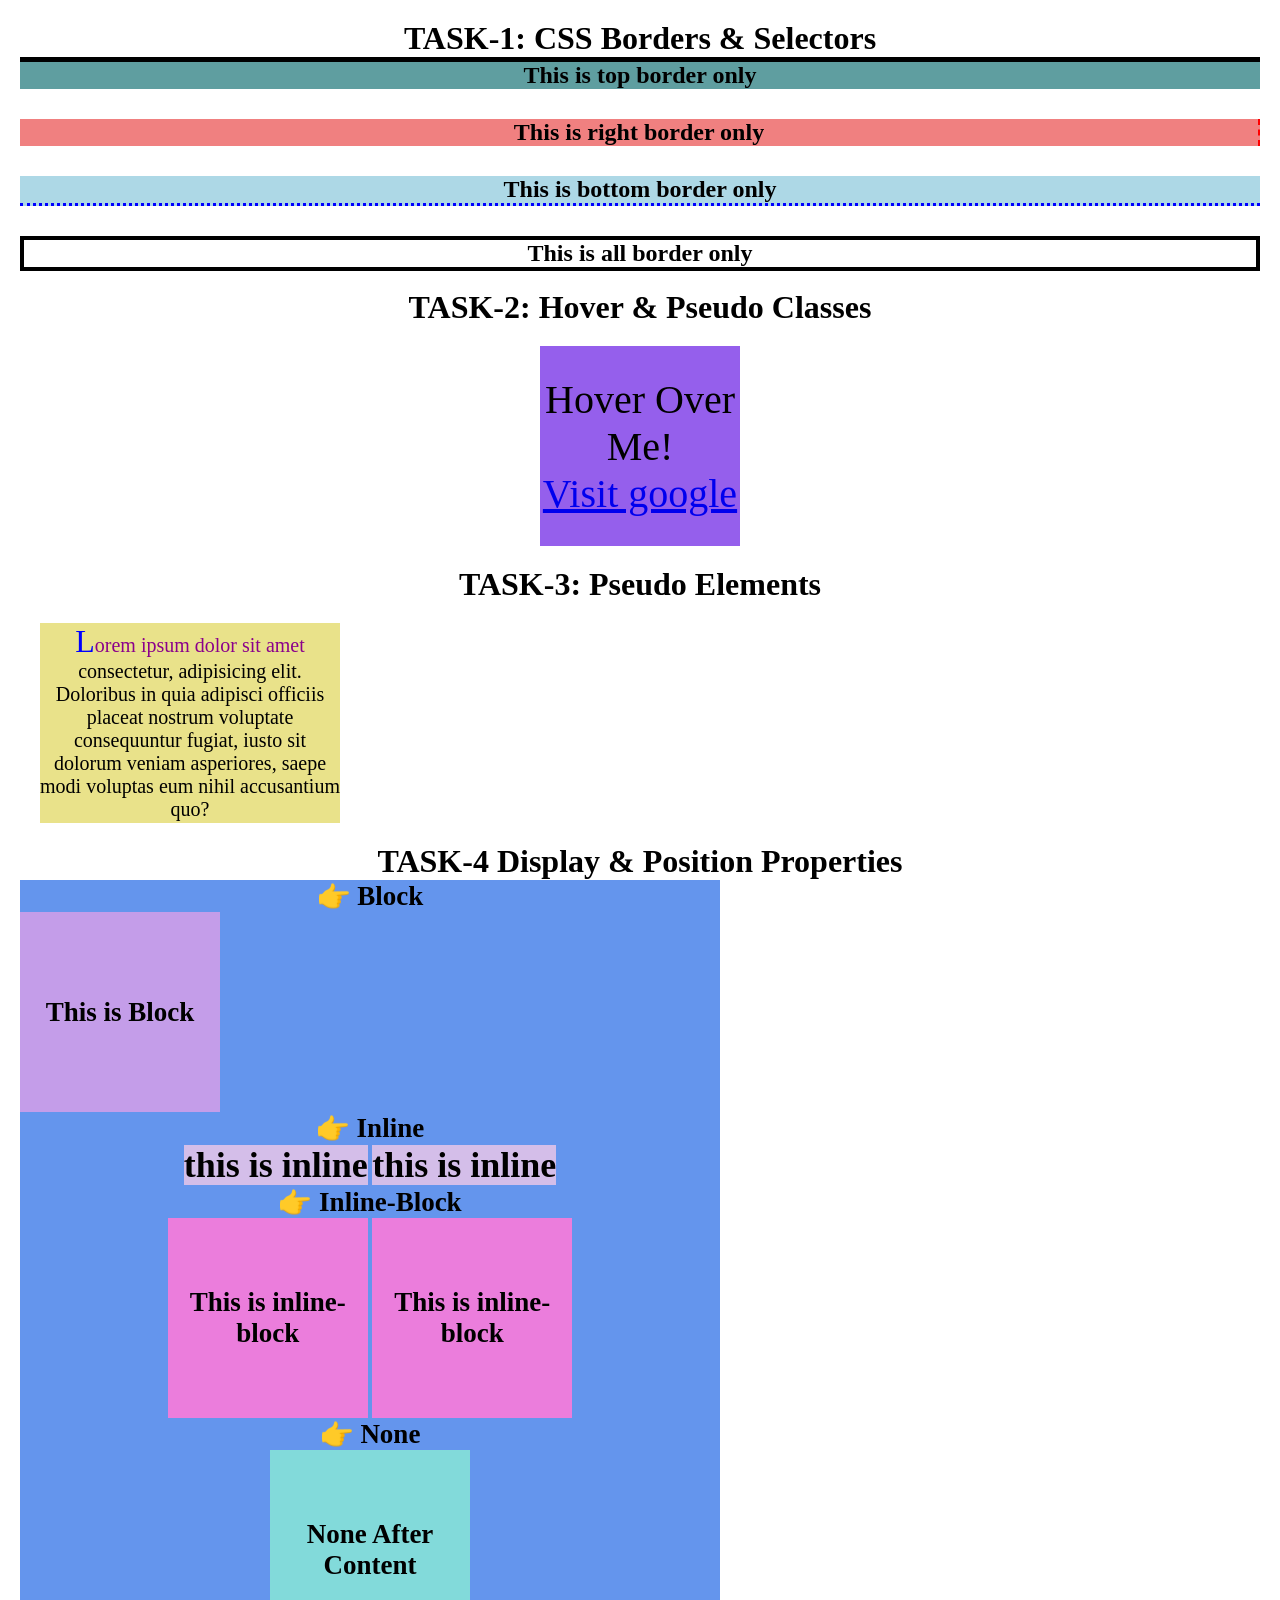
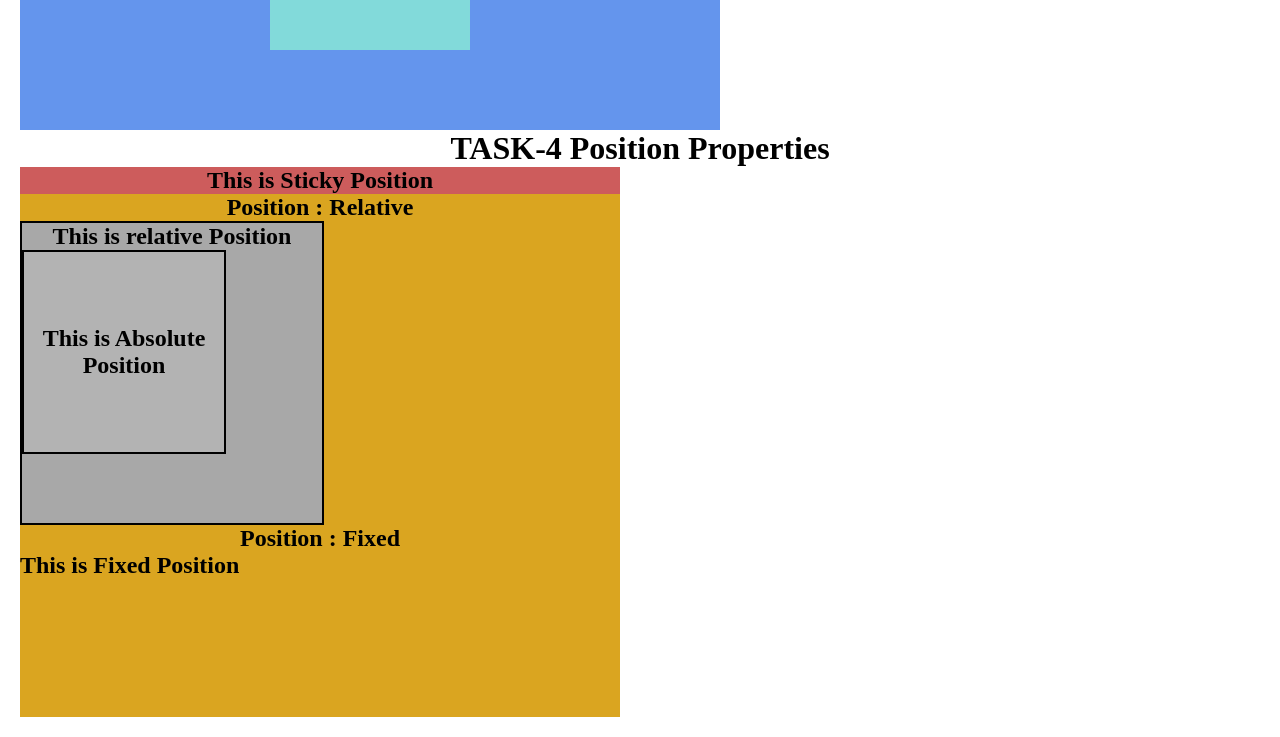
<file: exam_1/index.html>
<!DOCTYPE html>
<html lang="en">

<head>
    <meta charset="UTF-8">
    <meta name="viewport" content="width=device-width, initial-scale=1.0">
    <link rel="stylesheet" href="style.css">
    <title>EXAM</title>
</head>

<body>
    <!-- TASK-1: CSS Borders & Selectors -->
    <h1>TASK-1: CSS Borders & Selectors</h1>

    <div class="container">
        <div class="top-border">
            <h2>This is top border only</h2>
        </div>
        <div id="right-border">
            <h2>This is right border only</h2>
        </div>
        <div class="bottom-border">
            <h2>This is bottom border only</h2>
        </div>
        <div class="border">
            <h2>This is all border only</h2>
        </div>
    </div><br>

    <!-- TASK-2: Hover & Pseudo Classes -->
    <h1>TASK-2: Hover & Pseudo Classes</h1>

    <div class="task">
        <div class="box">
            <p>Hover Over Me!</p>
            <a href="http:google.com">Visit google</a>
        </div>
    </div>

    <!--TASK-3: Pseudo Elements  -->
    <h1>TASK-3: Pseudo Elements</h1>
    <div class="task-3">

        <p class="selection">Lorem ipsum dolor sit amet consectetur, adipisicing elit. Doloribus in quia adipisci
            officiis placeat nostrum voluptate consequuntur fugiat, iusto sit dolorum veniam asperiores, saepe modi
            voluptas eum nihil accusantium quo?</p>

    </div>

    <!-- TASK-4 Display Properties -->
    <h1> TASK-4 Display & Position Properties</h1>

    <div class="display">
        <h2> 👉 Block</h2>
        <h2 class="block">
            This is Block
        </h2>

        <h2> 👉 Inline</h2>
        <h1 class="inline">this is inline</h1>
        <h1 class="inline">this is inline</h1>

        <h2> 👉 Inline-Block</h2>
        <h2 class="inline-block">This is inline-block</h2>
        <h2 class="inline-block">This is inline-block</h2>

        <h2> 👉 None</h2>
        <h2 class="none">This is none</h2>
        <h2 class="none-after">None After Content</h2>
    </div>
    <!--  TASK-4 Position  Properties -->

    <h1>TASK-4 Position Properties</h1>
    <div class="position">

        <div class="sticky">
            <h2>This is Sticky Position</h2>
        </div>
        <h2>Position : Relative</h2>
        <div class="relative">
            <h2>This is relative Position</h2>
             <div class="absolute">
            <h2>This is Absolute Position</h2>
        </div>
        </div>

        <!-- <h2>Position : Absolute</h2>
        <div class="absolute">
            <h2>This is Absolute Position</h2>
        </div> -->

        <h2>Position : Fixed</h2>
        <div class="fixed">
            <h2>This is Fixed Position</h2>
        </div>
    </div>

</body>

</html>
</file>
<file: exam_1/style.css>
*{
    margin: 0;
    padding: 0;
}
body{
    margin: 10px;
    padding: 10px;
    font-family: 'Times New Roman', Times, serif;
    text-align: center;
}
.container{
    display: grid;
    text-align: center;
    margin-top: auto;
    gap: 30px;
}
.top-border{
    border-top: 5px solid black;
    background-color: cadetblue;
}
#right-border{
    border-right: 2px dashed red;
    background-color: lightcoral;
}
.bottom-border{
    border-bottom: 3px dotted blue;
    background-color: lightblue;
}
.border{
    border: 4px solid black;
    background-color: white;
}

/* TASK-2: Hover & Pseudo Classes */

.task{
    justify-content: center;
    display: grid;
}

.box{
    margin: 20px;
    width: 200px;
    justify-content: center;
    align-items: center;
    height: 200px;
    font-size: 40px;
    background-color: rgb(149, 95, 236);
    color: black;
    text-align: center;
    transition: width 0.3s ease,height 0.3s ease;
    align-content: center;
}
.box:hover{
    width: 400px;
    height: 200px;
    background-color:rgb(194, 71, 231);
}
.box a:active{
    background-color: blue;
}
.box a:visited{
    background-color: red;
}

/* TASK-3: Pseudo Elements */

.task-3{
    margin: 20px;
    width: 300px;
    height: 200px;
    justify-content: center;
    align-items: center;
    font-size: 20px;
    background-color:rgb(233, 226, 138);
    color: black;
    text-align: center;
}
.selection::selection{
    background-color: red;
    color: whitesmoke;
}
.selection::first-letter{
    font-size: xx-large;
    color: blue;
}
.selection::first-line{
    color:darkmagenta;
}
.p::after{
    content: 😎;
}
p::before{
    content: 😎;
}

/*  TASK-4 Display & Position Properties */

.display{
    justify-content: center;
    align-items: center;
    background-color: cornflowerblue;
    font-size:large;
    width: 700px;
    height: 850px;

}
.block{
    display: block;
    background-color: rgb(196, 157, 233);
    width: 200px;
    height: 200px;
    align-content:center;
}
.inline{
    display: inline;
    background-color: rgb(212, 190, 233);
    width: 40px;
    height: 200px;
    align-content:center ;
}
.inline-block{
    display: inline-block;
    background-color: rgb(235, 125, 220);
    width: 200px;
    height: 200px;
    align-content:center ;
}
.none{
    display: none;
}
.none-after{
    background-color: rgb(130, 218, 218);
    height: 200px;
    width: 200px;
    display: inline-block;
    align-content: center;
}

/* TASK-4 Position  Properties */
.position{
    background-color: goldenrod;
    width: 600px;
    height: 550px;
}
.relative{
    position: relative;
    background-color: rgb(168, 168, 168);
    width: 300px;
    height: 300px;
    border: 2px solid black;
}
.absolute{
    position: absolute;
    background-color: rgb(179, 179, 179);
    width: 200px;
    height: 200px;
    align-content: center;
    border: 2px solid black;
}
.sticky{
    position: sticky;
    background-color: indianred;
}
.fixed
{
    position: fixed;
}
</file>
